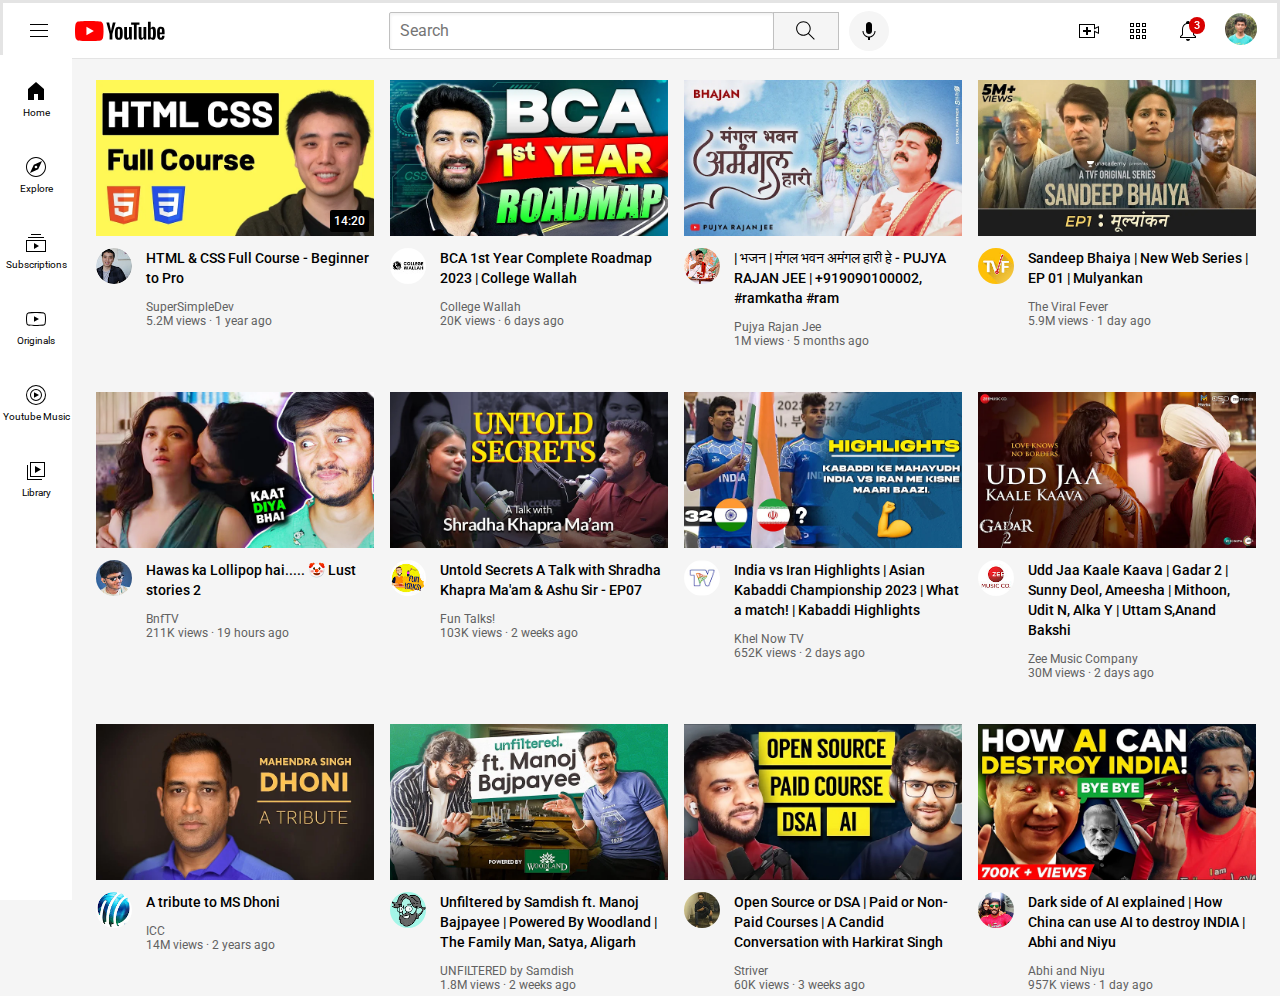
<file: index.html>
<!DOCTYPE html>
<html lang="en">

<head>
    <meta charset="UTF-8">
    <meta name="viewport" content="width=device-width, initial-scale=1.0">
    <title>youtube.com</title>
    <link rel="preconnect" href="https://fonts.googleapis.com">
    <link rel="preconnect" href="https://fonts.gstatic.com" crossorigin>
    <link href="https://fonts.googleapis.com/css2?family=Roboto:wght@400;500;700&display=swap" rel="stylesheet">
    <link rel="stylesheet" href="styles/video.css">
    <link rel="stylesheet" href="styles/header.css">
    <link rel="stylesheet" href="styles/general.css">
    <link rel="stylesheet" href="styles/sidebar.css">

</head>

<body>
    <header class="header">
        <div class="left-section">
            <img class="hamburger-menu" src="icons/hamburger-menu.svg" alt="">
            <img class="youtube-logo" src="icons/youtube-logo.svg" alt="">
        </div>
        <div class="mid-section">
            <input class="search-bar" type="text" placeholder="Search">
            <button class="search-button">
                <img class="search-icon" src="icons/search.svg" alt="">
                <div class="tooltip">Search</div>
            </button>
            <button class="voice-search-icon">
                <img class="voice-button" src="icons/voice-search-icon.svg" alt="">
                <div class="tooltip">Search with your voice</div>
            </button>
        </div>
        <div class="right-section">
            <div class="upload-icon-container">
                <img class="upload-icon" src="icons/upload.svg" alt="">
                <div class="tooltip">Create</div>
            </div>

            <div class="apps-icon-cointainer">
                <img class="apps-icon" src="icons/youtube-apps.svg" alt="">
                <div class="tooltip">Youtube apps</div>
            </div>

            <div class="notifications">
                <img class="notify-icon" src="icons/notifications.svg" alt="">
                <div class="count">3</div>
                <div class="tooltip">Notifications</div>
            </div>
            <div>
                <img class="my-icon" src="thumbnail/nilli.jpg" alt="">
            </div>

        </div>

    </header>

    <nav class="sidebar">
        <div class="sidebar-link">
            <img src="icons/home.svg" alt="">
            <div>Home</div>
        </div>
        <div class="sidebar-link">
            <img src="icons/explore.svg" alt="">
            <div>Explore</div>
        </div>
        <div class="sidebar-link">
            <img src="icons/subscriptions.svg" alt="">
            <div>Subscriptions</div>
        </div>
        <div class="sidebar-link">
            <img src="icons/originals.svg" alt="">
            <div>Originals</div>
        </div>
        <div class="sidebar-link">
            <img src="icons/youtube-music.svg" alt="">
            <div>Youtube Music</div>
        </div>
        <div class="sidebar-link">
            <img src="icons/library.svg" alt="">
            <div>Library</div>

        </div>
    </nav>


    <main class="video-grid">
        <div class="video-preview">
            <div class="thumbnail-row">
                <img class="thumbnail" src="thumbnail/html.1.webp" alt="">
                <div class="video-time">14:20</div>
            </div>
            <div class="video-info-grid">
                <div class="channel-picture">
                    <img class="profile-picture" src="thumbnail/html.2.jpg">
                </div>
                <div class="video-info">
                    <p class="video-title">
                        HTML & CSS Full Course - Beginner to Pro</p>
                    <p class="video-author">
                        SuperSimpleDev</p>
                    <p class="video-stats">
                        5.2M views &#183; 1 year ago</p>
                </div>
            </div>
        </div>

        <div class="video-preview">
            <div class="thumbnail-row">
                <img class="thumbnail" src="thumbnail/raghavsir.webp" alt="">
            </div>
            <div class="video-info-grid">
                <div class="channel-picture">
                    <img class="profile-picture" src="thumbnail/physic.jpg">
                </div>
                <div class="video-info">
                    <p class="video-title">
                        BCA 1st Year Complete Roadmap 2023 | College Wallah</p>
                    <p class="video-author">
                        College Wallah</p>
                    <p class="video-stats">
                        20K views &#183; 6 days ago</p>
                </div>
            </div>
        </div>
        <!--div means container // div lo jitna jagah mai kaam hoo jaye utna h jagah leta hai div mai image text or bohot kuch store kar sakte hai-->

        <div class="video-preview">
            <div class="thumbnail-row">
                <img class="thumbnail" src="thumbnail/rajanji.webp" alt="">
            </div>
            <div class="video-info-grid">
                <div class="channel-picture">
                    <img class="profile-picture" src="thumbnail/rajanji.2.jpg">
                </div>
                <div class="video-info">
                    <p class="video-title">
                        | भजन | मंगल भवन अमंगल हारी हे - PUJYA RAJAN JEE | +919090100002, #ramkatha #ram</p>
                    <p class="video-author">
                        Pujya Rajan Jee</p>
                    <p class="video-stats">
                        1M views &#183; 5 months ago</p>
                </div>
            </div>
        </div>



        <div class="video-preview">
            <div class="thumbnail-row">
                <img class="thumbnail" src="thumbnail/sandeep.webp" alt="">
            </div>
            <div class="video-info-grid">
                <div class="channel-picture">
                    <img class="profile-picture" src="thumbnail/san2.jpg">
                </div>
                <div class="video-info">
                    <p class="video-title">
                        Sandeep Bhaiya | New Web Series | EP 01 | Mulyankan</p>
                    <p class="video-author">
                        The Viral Fever</p>
                    <p class="video-stats">
                        5.9M views &#183; 1 day ago</p>
                </div>
            </div>
        </div>
        <!--div means container // div lo jitna jagah mai kaam hoo jaye utna h jagah leta hai div mai image text or bohot kuch store kar sakte hai-->


        <div class="video-preview">
            <div class="thumbnail-row">
                <img class="thumbnail" src="thumbnail/bnf.webp" alt="">
            </div>
            <div class="video-info-grid">
                <div class="channel-picture">
                    <img class="profile-picture" src="thumbnail/bnf2.jpg">
                </div>
                <div class="video-info">
                    <p class="video-title">
                        Hawas ka Lollipop hai..... 🤡 Lust stories 2</p>
                    <p class="video-author">
                        BnfTV</p>
                    <p class="video-stats">
                        211K views &#183; 19 hours ago</p>
                </div>
            </div>
        </div>
        <!--div means container // div lo jitna jagah mai kaam hoo jaye utna h jagah leta hai div mai image text or bohot kuch store kar sakte hai-->

        <div class="video-preview">
            <div class="thumbnail-row">
                <img class="thumbnail" src="thumbnail/sardha.webp" alt="">
            </div>
            <div class="video-info-grid">
                <div class="channel-picture">
                    <img class="profile-picture" src="thumbnail/funtalk.jpg">
                </div>
                <div class="video-info">
                    <p class="video-title">
                        Untold Secrets A Talk with Shradha Khapra Ma'am & Ashu Sir - EP07</p>
                    <p class="video-author">
                        Fun Talks!</p>
                    <p class="video-stats">
                        103K views &#183; 2 weeks ago</p>
                </div>
            </div>
        </div>
        <div class="video-preview">
            <div class="thumbnail-row">
                <img class="thumbnail" src="thumbnail/kabaddi.webp" alt="">
            </div>
            <div class="video-info-grid">
                <div class="channel-picture">
                    <img class="profile-picture" src="thumbnail/khel.jpg">
                </div>
                <div class="video-info">
                    <p class="video-title">
                        India vs Iran Highlights | Asian Kabaddi Championship 2023 | What a match! | Kabaddi Highlights
                    </p>
                    <p class="video-author">
                        Khel Now TV</p>
                    <p class="video-stats">
                        652K views &#183; 2 days ago</p>
                </div>
            </div>
        </div>
        <div class="video-preview">
            <div class="thumbnail-row">
                <img class="thumbnail" src="thumbnail/gadar.webp" alt="">
            </div>
            <div class="video-info-grid">
                <div class="channel-picture">
                    <img class="profile-picture" src="thumbnail/zee.jpg">
                </div>
                <div class="video-info">
                    <p class="video-title">
                        Udd Jaa Kaale Kaava | Gadar 2 | Sunny Deol, Ameesha | Mithoon, Udit N, Alka Y | Uttam S,Anand
                        Bakshi</p>
                    <p class="video-author">
                        Zee Music Company</p>
                    <p class="video-stats">
                        30M views &#183; 2 days ago</p>
                </div>
            </div>
        </div>
        <div class="video-preview">
            <div class="thumbnail-row">
                <img class="thumbnail" src="thumbnail/ms.webp" alt="">
            </div>
            <div class="video-info-grid">
                <div class="channel-picture">
                    <img class="profile-picture" src="thumbnail/icc.jpg">
                </div>
                <div class="video-info">
                    <p class="video-title">
                        A tribute to MS Dhoni</p>
                    <p class="video-author">
                        ICC</p>
                    <p class="video-stats">
                        14M views &#183; 2 years ago</p>
                </div>
            </div>
        </div>
        <div class="video-preview">
            <div class="thumbnail-row">
                <img class="thumbnail" src="thumbnail/manoj.webp" alt="">
            </div>
            <div class="video-info-grid">
                <div class="channel-picture">
                    <img class="profile-picture" src="thumbnail/unfilter.jpg">
                </div>
                <div class="video-info">
                    <p class="video-title">
                        Unfiltered by Samdish ft. Manoj Bajpayee | Powered By Woodland | The Family Man, Satya, Aligarh
                    </p>
                    <p class="video-author">
                        UNFILTERED by Samdish</p>
                    <p class="video-stats">
                        1.8M views &#183; 2 weeks ago</p>
                </div>
            </div>
        </div>

        <div class="video-preview">
            <div class="thumbnail-row">
                <img class="thumbnail" src="thumbnail/dsa.webp" alt="">
            </div>
            <div class="video-info-grid">
                <div class="channel-picture">
                    <img class="profile-picture" src="thumbnail/striver.jpg">
                </div>
                <div class="video-info">
                    <p class="video-title">
                        Open Source or DSA | Paid or Non-Paid Courses | A Candid Conversation with Harkirat Singh</p>
                    <p class="video-author">
                        Striver</p>
                    <p class="video-stats">
                        60K views &#183; 3 weeks ago</p>
                </div>
            </div>
        </div>

        <div class="video-preview">
            <div class="thumbnail-row">
                <img class="thumbnail" src="thumbnail/abhi.webp" alt="">
            </div>
            <div class="video-info-grid">
                <div class="channel-picture">
                    <img class="profile-picture" src="thumbnail/abhi2.jpg">
                </div>
                <div class="video-info">
                    <p class="video-title">
                        Dark side of AI explained | How China can use AI to destroy INDIA | Abhi and Niyu</p>
                    <p class="video-author">
                        Abhi and Niyu</p>
                    <p class="video-stats">
                        957K views &#183; 1 day ago</p>
                </div>
            </div>
        </div>

    </main>

</body>

</html>
</file>
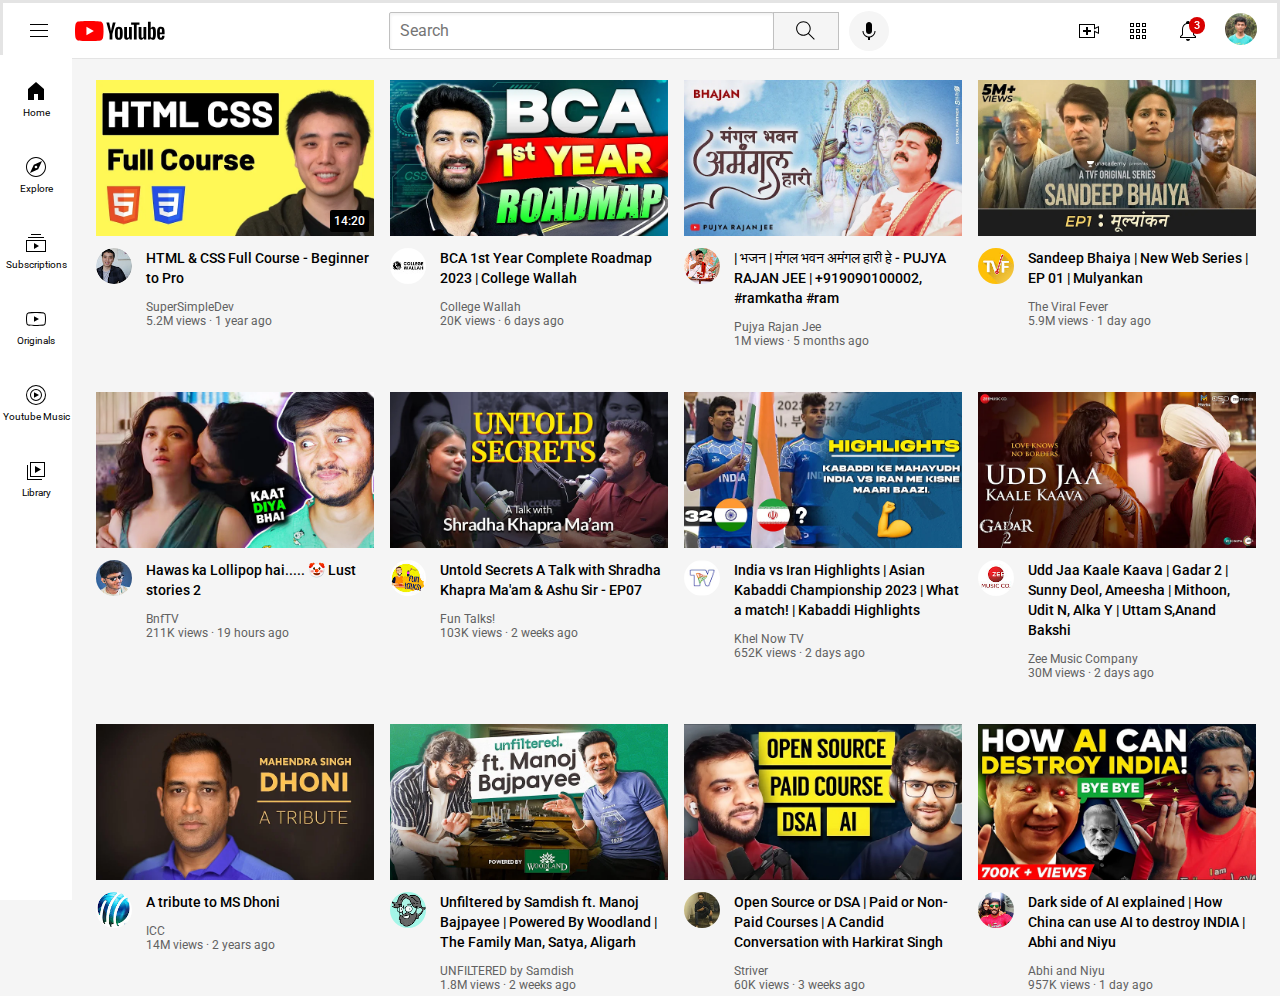
<file: youtube.html>
<!DOCTYPE html>
<html lang="en">

<head>
    <meta charset="UTF-8">
    <meta name="viewport" content="width=device-width, initial-scale=1.0">
    <title>youtube.com</title>
    <link rel="preconnect" href="https://fonts.googleapis.com">
    <link rel="preconnect" href="https://fonts.gstatic.com" crossorigin>
    <link href="https://fonts.googleapis.com/css2?family=Roboto:wght@400;500;700&display=swap" rel="stylesheet">
    <link rel="stylesheet" href="styles/video.css">
    <link rel="stylesheet" href="styles/header.css">
    <link rel="stylesheet" href="styles/general.css">
    <link rel="stylesheet" href="styles/sidebar.css">

</head>

<body>
    <header class="header">
        <div class="left-section">
            <img class="hamburger-menu" src="icons/hamburger-menu.svg" alt="">
            <img class="youtube-logo" src="icons/youtube-logo.svg" alt="">
        </div>
        <div class="mid-section">
            <input class="search-bar" type="text" placeholder="Search">
            <button class="search-button">
                <img class="search-icon" src="icons/search.svg" alt="">
                <div class="tooltip">Search</div>
            </button>
            <button class="voice-search-icon">
                <img class="voice-button" src="icons/voice-search-icon.svg" alt="">
                <div class="tooltip">Search with your voice</div>
            </button>
        </div>
        <div class="right-section">
            <div class="upload-icon-container">
                <img class="upload-icon" src="icons/upload.svg" alt="">
                <div class="tooltip">Create</div>
            </div>

            <div class="apps-icon-cointainer">
                <img class="apps-icon" src="icons/youtube-apps.svg" alt="">
                <div class="tooltip">Youtube apps</div>
            </div>

            <div class="notifications">
                <img class="notify-icon" src="icons/notifications.svg" alt="">
                <div class="count">3</div>
                <div class="tooltip">Notifications</div>
            </div>
            <div>
                <img class="my-icon" src="thumbnail/nilli.jpg" alt="">
            </div>

        </div>

    </header>

    <nav class="sidebar">
        <div class="sidebar-link">
            <img src="icons/home.svg" alt="">
            <div>Home</div>
        </div>
        <div class="sidebar-link">
            <img src="icons/explore.svg" alt="">
            <div>Explore</div>
        </div>
        <div class="sidebar-link">
            <img src="icons/subscriptions.svg" alt="">
            <div>Subscriptions</div>
        </div>
        <div class="sidebar-link">
            <img src="icons/originals.svg" alt="">
            <div>Originals</div>
        </div>
        <div class="sidebar-link">
            <img src="icons/youtube-music.svg" alt="">
            <div>Youtube Music</div>
        </div>
        <div class="sidebar-link">
            <img src="icons/library.svg" alt="">
            <div>Library</div>

        </div>
    </nav>


    <main class="video-grid">
        <div class="video-preview">
            <div class="thumbnail-row">
                <img class="thumbnail" src="thumbnail/html.1.webp" alt="">
                <div class="video-time">14:20</div>
            </div>
            <div class="video-info-grid">
                <div class="channel-picture">
                    <img class="profile-picture" src="thumbnail/html.2.jpg">
                </div>
                <div class="video-info">
                    <p class="video-title">
                        HTML & CSS Full Course - Beginner to Pro</p>
                    <p class="video-author">
                        SuperSimpleDev</p>
                    <p class="video-stats">
                        5.2M views &#183; 1 year ago</p>
                </div>
            </div>
        </div>

        <div class="video-preview">
            <div class="thumbnail-row">
                <img class="thumbnail" src="thumbnail/raghavsir.webp" alt="">
            </div>
            <div class="video-info-grid">
                <div class="channel-picture">
                    <img class="profile-picture" src="thumbnail/physic.jpg">
                </div>
                <div class="video-info">
                    <p class="video-title">
                        BCA 1st Year Complete Roadmap 2023 | College Wallah</p>
                    <p class="video-author">
                        College Wallah</p>
                    <p class="video-stats">
                        20K views &#183; 6 days ago</p>
                </div>
            </div>
        </div>
        <!--div means container // div lo jitna jagah mai kaam hoo jaye utna h jagah leta hai div mai image text or bohot kuch store kar sakte hai-->

        <div class="video-preview">
            <div class="thumbnail-row">
                <img class="thumbnail" src="thumbnail/rajanji.webp" alt="">
            </div>
            <div class="video-info-grid">
                <div class="channel-picture">
                    <img class="profile-picture" src="thumbnail/rajanji.2.jpg">
                </div>
                <div class="video-info">
                    <p class="video-title">
                        | भजन | मंगल भवन अमंगल हारी हे - PUJYA RAJAN JEE | +919090100002, #ramkatha #ram</p>
                    <p class="video-author">
                        Pujya Rajan Jee</p>
                    <p class="video-stats">
                        1M views &#183; 5 months ago</p>
                </div>
            </div>
        </div>



        <div class="video-preview">
            <div class="thumbnail-row">
                <img class="thumbnail" src="thumbnail/sandeep.webp" alt="">
            </div>
            <div class="video-info-grid">
                <div class="channel-picture">
                    <img class="profile-picture" src="thumbnail/san2.jpg">
                </div>
                <div class="video-info">
                    <p class="video-title">
                        Sandeep Bhaiya | New Web Series | EP 01 | Mulyankan</p>
                    <p class="video-author">
                        The Viral Fever</p>
                    <p class="video-stats">
                        5.9M views &#183; 1 day ago</p>
                </div>
            </div>
        </div>
        <!--div means container // div lo jitna jagah mai kaam hoo jaye utna h jagah leta hai div mai image text or bohot kuch store kar sakte hai-->


        <div class="video-preview">
            <div class="thumbnail-row">
                <img class="thumbnail" src="thumbnail/bnf.webp" alt="">
            </div>
            <div class="video-info-grid">
                <div class="channel-picture">
                    <img class="profile-picture" src="thumbnail/bnf2.jpg">
                </div>
                <div class="video-info">
                    <p class="video-title">
                        Hawas ka Lollipop hai..... 🤡 Lust stories 2</p>
                    <p class="video-author">
                        BnfTV</p>
                    <p class="video-stats">
                        211K views &#183; 19 hours ago</p>
                </div>
            </div>
        </div>
        <!--div means container // div lo jitna jagah mai kaam hoo jaye utna h jagah leta hai div mai image text or bohot kuch store kar sakte hai-->

        <div class="video-preview">
            <div class="thumbnail-row">
                <img class="thumbnail" src="thumbnail/sardha.webp" alt="">
            </div>
            <div class="video-info-grid">
                <div class="channel-picture">
                    <img class="profile-picture" src="thumbnail/funtalk.jpg">
                </div>
                <div class="video-info">
                    <p class="video-title">
                        Untold Secrets A Talk with Shradha Khapra Ma'am & Ashu Sir - EP07</p>
                    <p class="video-author">
                        Fun Talks!</p>
                    <p class="video-stats">
                        103K views &#183; 2 weeks ago</p>
                </div>
            </div>
        </div>
        <div class="video-preview">
            <div class="thumbnail-row">
                <img class="thumbnail" src="thumbnail/kabaddi.webp" alt="">
            </div>
            <div class="video-info-grid">
                <div class="channel-picture">
                    <img class="profile-picture" src="thumbnail/khel.jpg">
                </div>
                <div class="video-info">
                    <p class="video-title">
                        India vs Iran Highlights | Asian Kabaddi Championship 2023 | What a match! | Kabaddi Highlights
                    </p>
                    <p class="video-author">
                        Khel Now TV</p>
                    <p class="video-stats">
                        652K views &#183; 2 days ago</p>
                </div>
            </div>
        </div>
        <div class="video-preview">
            <div class="thumbnail-row">
                <img class="thumbnail" src="thumbnail/gadar.webp" alt="">
            </div>
            <div class="video-info-grid">
                <div class="channel-picture">
                    <img class="profile-picture" src="thumbnail/zee.jpg">
                </div>
                <div class="video-info">
                    <p class="video-title">
                        Udd Jaa Kaale Kaava | Gadar 2 | Sunny Deol, Ameesha | Mithoon, Udit N, Alka Y | Uttam S,Anand
                        Bakshi</p>
                    <p class="video-author">
                        Zee Music Company</p>
                    <p class="video-stats">
                        30M views &#183; 2 days ago</p>
                </div>
            </div>
        </div>
        <div class="video-preview">
            <div class="thumbnail-row">
                <img class="thumbnail" src="thumbnail/ms.webp" alt="">
            </div>
            <div class="video-info-grid">
                <div class="channel-picture">
                    <img class="profile-picture" src="thumbnail/icc.jpg">
                </div>
                <div class="video-info">
                    <p class="video-title">
                        A tribute to MS Dhoni</p>
                    <p class="video-author">
                        ICC</p>
                    <p class="video-stats">
                        14M views &#183; 2 years ago</p>
                </div>
            </div>
        </div>
        <div class="video-preview">
            <div class="thumbnail-row">
                <img class="thumbnail" src="thumbnail/manoj.webp" alt="">
            </div>
            <div class="video-info-grid">
                <div class="channel-picture">
                    <img class="profile-picture" src="thumbnail/unfilter.jpg">
                </div>
                <div class="video-info">
                    <p class="video-title">
                        Unfiltered by Samdish ft. Manoj Bajpayee | Powered By Woodland | The Family Man, Satya, Aligarh
                    </p>
                    <p class="video-author">
                        UNFILTERED by Samdish</p>
                    <p class="video-stats">
                        1.8M views &#183; 2 weeks ago</p>
                </div>
            </div>
        </div>

        <div class="video-preview">
            <div class="thumbnail-row">
                <img class="thumbnail" src="thumbnail/dsa.webp" alt="">
            </div>
            <div class="video-info-grid">
                <div class="channel-picture">
                    <img class="profile-picture" src="thumbnail/striver.jpg">
                </div>
                <div class="video-info">
                    <p class="video-title">
                        Open Source or DSA | Paid or Non-Paid Courses | A Candid Conversation with Harkirat Singh</p>
                    <p class="video-author">
                        Striver</p>
                    <p class="video-stats">
                        60K views &#183; 3 weeks ago</p>
                </div>
            </div>
        </div>

        <div class="video-preview">
            <div class="thumbnail-row">
                <img class="thumbnail" src="thumbnail/abhi.webp" alt="">
            </div>
            <div class="video-info-grid">
                <div class="channel-picture">
                    <img class="profile-picture" src="thumbnail/abhi2.jpg">
                </div>
                <div class="video-info">
                    <p class="video-title">
                        Dark side of AI explained | How China can use AI to destroy INDIA | Abhi and Niyu</p>
                    <p class="video-author">
                        Abhi and Niyu</p>
                    <p class="video-stats">
                        957K views &#183; 1 day ago</p>
                </div>
            </div>
        </div>

    </main>

</body>

</html>
</file>
<file: styles/video.css>
.thumbnail{
    width: 100%;
}

.video-title{
    margin-top: 0;
    font-size: 14px;
    font-weight: 500;
    line-height: 20px;
    margin-bottom: 12px;
}

.video-info-grid{
    display: grid;
    grid-template-columns: 50px 1fr;
}

.profile-picture{
    width: 36px;
    border-radius: 50px;
}

.thumbnail-row {
    margin-bottom: 8px;
    position: relative;
}

.search-bar{
    display: block;
}
.video-author, .video-stats{
    font-size: 12px;
    color: rgb(97, 97, 97);
    
}
.video-stats{
    margin-bottom: 4px;
}

.video-grid{
    display: grid;
    grid-template-columns: 1fr 1fr 1fr;
    column-gap: 16px;
    row-gap: 40px;
}

@media (max-width: 750px){
    .video-grid{
        grid-template-columns: 1fr 1fr;
    }
}

@media (min-width: 751px) and (max-width: 999px){
    .video-grid{
        grid-template-columns: 1fr 1fr 1fr 1fr;
    }
}

@media (min-width: 1000px){
    .video-grid{
        grid-template-columns: 1fr 1fr 1fr 1fr;
    }
}
.video-time{
    background-color: black;
    color: white;
    position: absolute;
    bottom: 8px;
    right: 5px;
    font-family: Roboto, Arial;
    font-size: 12px;
    font-weight: 500;
    border-radius: 2px;
    padding: 4px;
}
</file>
<file: styles/header.css>
.header{
    height: 55px;

    display: flex;
    flex-direction: row;
    justify-content: space-between;

    position: fixed;
    top: 0;
    left: 0;
    right: 0;
    z-index: 100;

    background-color: white;
    border-bottom-width: 1px;
    border-style: solid;
    border-color: rgb(228, 228, 228);


}
.left-section{
    display: flex;
    align-items: center;

}
.hamburger-menu{
    height: 24px;
    margin-left: 24px;
    margin-right: 24px;
}
.youtube-logo{
    height: 20px;
}
.mid-section{
    flex: 1;
    margin-left: 70px;
    margin-right: 35px;
    max-width: 500px;
    display: flex;
    align-items: center;
}

.search-bar{
    flex: 1;
    height: 34px;
    padding-left: 10px;
    font-size: 16px;
    border: 1px solid rgb(192, 192, 192);
    border-radius: 2px;
    box-shadow: inset 1px 2px 3px rgba(0, 0, 0, 0.05);
    width: 0;
}
.search-button{
    height: 38px;
    width: 66px;
    background-color: rgb(245, 245, 245);
    border-width: 1px;
    border-style: solid;
    border-color: rgb(192, 192, 192);
    margin-left: -1px;
    margin-right: 10px;
    
}
.search-button,
.voice-search-icon,
.upload-icon-container,
.apps-icon-cointainer,
.notifications{
    position: relative;
    display: flex;
    justify-content: center;
    align-items: center;
}

.search-icon{
    height: 25px;
}
.search-bar::placeholder{
    font-family: Roboto, Arial;
    font-size: 16px;
}

.search-button .tooltip,
.voice-search-icon .tooltip,
.upload-icon-container .tooltip,
.apps-icon-cointainer .tooltip,
.notifications .tooltip{
    font-family: Roboto, Arial;
    position: absolute;
    background-color: gray;
    color: white;
    padding-bottom: 4px;
    padding-right: 8px;
    padding-top: 4px;
    padding-left: 8px;
    border-radius: 2px;
    font-size: 12px;
    bottom: -30px;
    opacity: 0;
    transition: opacity 0.15s;
    pointer-events: none;
    white-space: nowrap;
}

.search-button:hover .tooltip,
.voice-search-icon:hover .tooltip,
.upload-icon-container:hover .tooltip,
.apps-icon-cointainer:hover .tooltip,
.notifications:hover .tooltip{
    opacity: 1;
}
.voice-search-icon{
    height: 40px;
    width: 40px;
    border-radius: 20px;
    border-style: none;
    background-color: rgb(245, 245, 245);;
}
.voice-button{
    height: 24px;
}
.right-section{
    width: 180px;
    display: flex;
    align-items: center;
    justify-content: space-between;
    margin-right: 20px;
    flex-shrink: 0;
}
.upload-icon{
    height: 24px;
}
.apps-icon{
    height: 24px;
}
.notify-icon{
    height: 24px;
}
.my-icon{
    height: 32px;
    border-radius: 50px;
}
.notifications{
    position: relative;
}
.count{
    position: absolute;
    background-color: rgb(216, 0, 0);
    color: white;
    position: absolute;
    top: -2px;
    right: -5px;
    font-family: Roboto, Arial;
    font-size: 11px;
    font-weight: 500;
    padding-left: 5px;
    padding-right: 5px;
    padding-top: 2px;
    padding-bottom: 2px;
    border-radius: 10px;
}
</file>
<file: styles/general.css>
p{
    font-family: Roboto, Arial;
    margin-top: 0;
    margin-bottom: 0;
}
body{
    margin: 0;
    padding-top: 80px;
    padding-left: 96px;
    padding-right: 24px;
    background-color: rgb(245, 245, 245);
}
</file>
<file: styles/sidebar.css>
.sidebar{
    position: fixed;
    left: 0;
    bottom: 0;
    top: 55px;
    background-color: white;
    width: 72px;
    z-index: 200;
    padding-top: 5px;
    cursor: pointer;
}
.sidebar-link{
    height: 76px;
    display: flex;
    justify-content: center;
    align-items: center;
    flex-direction: column;
}
.sidebar-link:hover{
    background-color: rgb(235, 235, 235);
}
.sidebar-link img{
    height: 24px;
    margin-bottom: 4px;

}
.sidebar-link div{
    color: black;
    font-family: Roboto, Arial;
    font-size: 10px;
    font-weight: 400;
}
</file>
